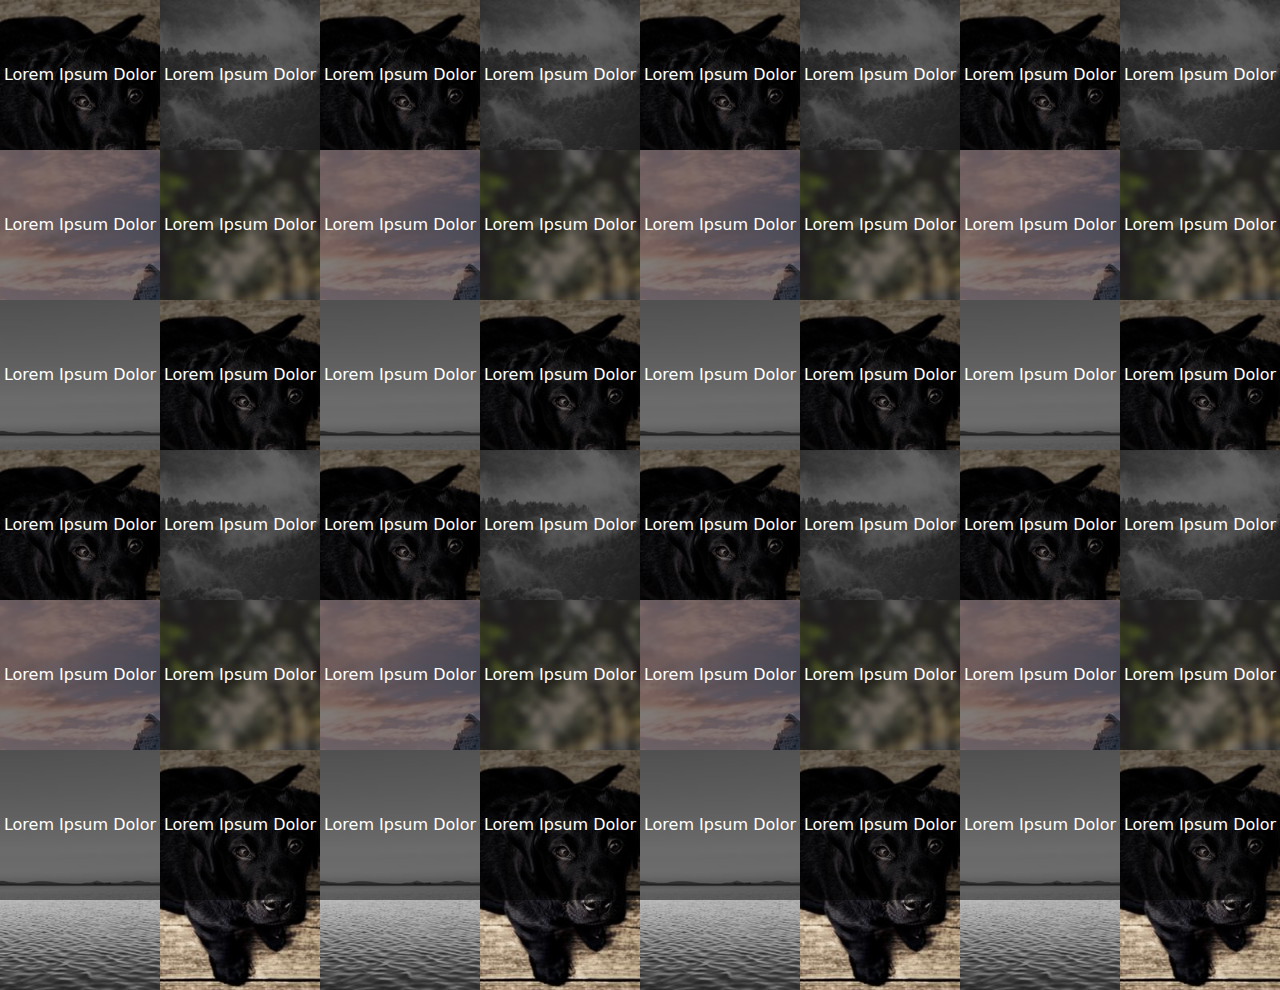
<file: index.html>
<!DOCTYPE html>
<html>

<head>
    <link href="assets/bootstrap-5.1.1-dist/css/bootstrap.css" rel="stylesheet">
    <link href="assets/index.css" rel="stylesheet">
    <script src="assets/bootstrap-5.1.1-dist/js/bootstrap.min.js"></script>
</head>

<body>
    <div class="w-100">
        <div class="row" style="height: 50vh;">
            <div class="row col" style=" height: 100%;">
                <div class="col" style="height: 100%;">
                    <div class="row" style="height: 33.3%;">
                        <img src="./images/1.jpg" alt="" style="object-fit: cover;" />
                        <div class="overlay"></div>
                        <span class="text">Lorem Ipsum Dolor</span>
                    </div>
                    <div class="row" style="height: 33.3%;">
                        <img src="./images/2.jpg" alt="" style="object-fit: cover;" />
                        <div class="overlay"></div>
                        <span class="text">Lorem Ipsum Dolor</span>
                    </div>
                    <div class="row" style="height: 33.3%;">
                        <img src="./images/3.jpg" alt="" style="object-fit: cover;" />
                        <div class="overlay"></div>
                        <span class="text">Lorem Ipsum Dolor</span>
                    </div>
                </div>
                <div class="col" style="height: 100%;">
                    <div class="row" style="height: 33.3%;">
                        <img src="./images/4.jpg" alt="" style="object-fit: cover;" />
                        <div class="overlay"></div>
                        <span class="text">Lorem Ipsum Dolor</span>
                    </div>
                    <div class="row" style="height: 33.3%;">
                        <img src="./images/5.jpg" alt="" style="object-fit: cover;" />
                        <div class="overlay"></div>
                        <span class="text">Lorem Ipsum Dolor</span>
                    </div>
                    <div class="row" style="height: 33.3%;">
                        <img src="./images/1.jpg" alt="" style="object-fit: cover;" />
                        <div class="overlay"></div>
                        <span class="text">Lorem Ipsum Dolor</span>
                    </div>
                </div>
                <div class="col" style="height: 100%;">
                    <div class="row" style="height: 33.3%;">
                        <img src="./images/1.jpg" alt="" style="object-fit: cover;" />
                        <div class="overlay"></div>
                        <span class="text">Lorem Ipsum Dolor</span>
                    </div>
                    <div class="row" style="height: 33.3%;">
                        <img src="./images/2.jpg" alt="" style="object-fit: cover;" />
                        <div class="overlay"></div>
                        <span class="text">Lorem Ipsum Dolor</span>
                    </div>
                    <div class="row" style="height: 33.3%;">
                        <img src="./images/3.jpg" alt="" style="object-fit: cover;" />
                        <div class="overlay"></div>
                        <span class="text">Lorem Ipsum Dolor</span>
                    </div>
                </div>
                <div class="col" style="height: 100%;">
                    <div class="row" style="height: 33.3%;">
                        <img src="./images/4.jpg" alt="" style="object-fit: cover;" />
                        <div class="overlay"></div>
                        <span class="text">Lorem Ipsum Dolor</span>
                    </div>
                    <div class="row" style="height: 33.3%;">
                        <img src="./images/5.jpg" alt="" style="object-fit: cover;" />
                        <div class="overlay"></div>
                        <span class="text">Lorem Ipsum Dolor</span>
                    </div>
                    <div class="row" style="height: 33.3%;">
                        <img src="./images/1.jpg" alt="" style="object-fit: cover;" />
                        <div class="overlay"></div>
                        <span class="text">Lorem Ipsum Dolor</span>
                    </div>
                </div>
            </div>
            <div class="row col" style="height: 100%;">
                <div class="col" style="height: 100%;">
                    <div class="row" style="height: 33.3%">
                        <img src="./images/1.jpg" alt="" style="object-fit: cover;" />
                        <div class="overlay"></div>
                        <span class="text">Lorem Ipsum Dolor</span>
                    </div>
                    <div class="row" style="height: 33.3%;">
                        <img src="./images/2.jpg" alt="" style="object-fit: cover;" />
                        <div class="overlay"></div>
                        <span class="text">Lorem Ipsum Dolor</span>
                    </div>
                    <div class="row" style="height: 33.3%;">
                        <img src="./images/3.jpg" alt="" style="object-fit: cover;" />
                        <div class="overlay"></div>
                        <span class="text">Lorem Ipsum Dolor</span>
                    </div>
                </div>
                <div class="col" style="height: 100%;">
                    <div class="row" style="height: 33.3%;">
                        <img src="./images/4.jpg" alt="" style="object-fit: cover;" />
                        <div class="overlay"></div>
                        <span class="text">Lorem Ipsum Dolor</span>
                    </div>
                    <div class="row" style="height: 33.3%;">
                        <img src="./images/5.jpg" alt="" style="object-fit: cover;" />
                        <div class="overlay"></div>
                        <span class="text">Lorem Ipsum Dolor</span>
                    </div>
                    <div class="row" style="height: 33.3%;">
                        <img src="./images/1.jpg" alt="" style="object-fit: cover;" />
                        <div class="overlay"></div>
                        <span class="text">Lorem Ipsum Dolor</span>
                    </div>
                </div>
                <div class="col" style="height: 100%;">
                    <div class="row" style="height: 33.3%;">
                        <img src="./images/1.jpg" alt="" style="object-fit: cover;" />
                        <div class="overlay"></div>
                        <span class="text">Lorem Ipsum Dolor</span>
                    </div>
                    <div class="row" style="height: 33.3%;">
                        <img src="./images/2.jpg" alt="" style="object-fit: cover;" />
                        <div class="overlay"></div>
                        <span class="text">Lorem Ipsum Dolor</span>
                    </div>
                    <div class="row" style="height: 33.3%;">
                        <img src="./images/3.jpg" alt="" style="object-fit: cover;" />
                        <div class="overlay"></div>
                        <span class="text">Lorem Ipsum Dolor</span>
                    </div>
                </div>
                <div class="col" style="height: 100%;">
                    <div class="row" style="height: 33.3%;">
                        <img src="./images/4.jpg" alt="" style="object-fit: cover;" />
                        <div class="overlay"></div>
                        <span class="text">Lorem Ipsum Dolor</span>
                    </div>
                    <div class="row" style="height: 33.3%;">
                        <img src="./images/5.jpg" alt="" style="object-fit: cover;" />
                        <div class="overlay"></div>
                        <span class="text">Lorem Ipsum Dolor</span>
                    </div>
                    <div class="row" style="height: 33.3%;">
                        <img src="./images/1.jpg" alt="" style="object-fit: cover;" />
                        <div class="overlay"></div>
                        <span class="text">Lorem Ipsum Dolor</span>
                    </div>
                </div>
            </div>
        </div>
        <div class="row" style="height: 50vh;">
            <div class="row col" style=" height: 100%;">
                <div class="col" style="height: 100%;">
                    <div class="row" style="height: 33.3%;">
                        <img src="./images/1.jpg" alt="" style="object-fit: cover;" />
                        <div class="overlay"></div>
                        <span class="text">Lorem Ipsum Dolor</span>
                    </div>
                    <div class="row" style="height: 33.3%;">
                        <img src="./images/2.jpg" alt="" style="object-fit: cover;" />
                        <div class="overlay"></div>
                        <span class="text">Lorem Ipsum Dolor</span>
                    </div>
                    <div class="row" style="height: 33.3%;">
                        <img src="./images/3.jpg" alt="" style="object-fit: cover;" />
                        <div class="overlay"></div>
                        <span class="text">Lorem Ipsum Dolor</span>
                    </div>
                </div>
                <div class="col" style="height: 100%;">
                    <div class="row" style="height: 33.3%;">
                        <img src="./images/4.jpg" alt="" style="object-fit: cover;" />
                        <div class="overlay"></div>
                        <span class="text">Lorem Ipsum Dolor</span>
                    </div>
                    <div class="row" style="height: 33.3%;">
                        <img src="./images/5.jpg" alt="" style="object-fit: cover;" />
                        <div class="overlay"></div>
                        <span class="text">Lorem Ipsum Dolor</span>
                    </div>
                    <div class="row" style="height: 33.3%;">
                        <img src="./images/1.jpg" alt="" style="object-fit: cover;" />
                        <div class="overlay"></div>
                        <span class="text">Lorem Ipsum Dolor</span>
                    </div>
                </div>
                <div class="col" style="height: 100%;">
                    <div class="row" style="height: 33.3%;">
                        <img src="./images/1.jpg" alt="" style="object-fit: cover;" />
                        <div class="overlay"></div>
                        <span class="text">Lorem Ipsum Dolor</span>
                    </div>
                    <div class="row" style="height: 33.3%;">
                        <img src="./images/2.jpg" alt="" style="object-fit: cover;" />
                        <div class="overlay"></div>
                        <span class="text">Lorem Ipsum Dolor</span>
                    </div>
                    <div class="row" style="height: 33.3%;">
                        <img src="./images/3.jpg" alt="" style="object-fit: cover;" />
                        <div class="overlay"></div>
                        <span class="text">Lorem Ipsum Dolor</span>
                    </div>
                </div>
                <div class="col" style="height: 100%;">
                    <div class="row" style="height: 33.3%;">
                        <img src="./images/4.jpg" alt="" style="object-fit: cover;" />
                        <div class="overlay"></div>
                        <span class="text">Lorem Ipsum Dolor</span>
                    </div>
                    <div class="row" style="height: 33.3%;">
                        <img src="./images/5.jpg" alt="" style="object-fit: cover;" />
                        <div class="overlay"></div>
                        <span class="text">Lorem Ipsum Dolor</span>
                    </div>
                    <div class="row" style="height: 33.3%;">
                        <img src="./images/1.jpg" alt="" style="object-fit: cover;" />
                        <div class="overlay"></div>
                        <span class="text">Lorem Ipsum Dolor</span>
                    </div>
                </div>
            </div>
            <div class="row col" style=" height: 100%;">
                <div class="col" style="height: 100%;">
                    <div class="row" style="height: 33.3%;">
                        <img src="./images/1.jpg" alt="" style="object-fit: cover;" />
                        <div class="overlay"></div>
                        <span class="text">Lorem Ipsum Dolor</span>
                    </div>
                    <div class="row" style="height: 33.3%;">
                        <img src="./images/2.jpg" alt="" style="object-fit: cover;" />
                        <div class="overlay"></div>
                        <span class="text">Lorem Ipsum Dolor</span>
                    </div>
                    <div class="row" style="height: 33.3%;">
                        <img src="./images/3.jpg" alt="" style="object-fit: cover;" />
                        <div class="overlay"></div>
                        <span class="text">Lorem Ipsum Dolor</span>
                    </div>
                </div>
                <div class="col" style="height: 100%;">
                    <div class="row" style="height: 33.3%;">
                        <img src="./images/4.jpg" alt="" style="object-fit: cover;" />
                        <div class="overlay"></div>
                        <span class="text">Lorem Ipsum Dolor</span>
                    </div>
                    <div class="row" style="height: 33.3%;">
                        <img src="./images/5.jpg" alt="" style="object-fit: cover;" />
                        <div class="overlay"></div>
                        <span class="text">Lorem Ipsum Dolor</span>
                    </div>
                    <div class="row" style="height: 33.3%;">
                        <img src="./images/1.jpg" alt="" style="object-fit: cover;" />
                        <div class="overlay"></div>
                        <span class="text">Lorem Ipsum Dolor</span>
                    </div>
                </div>
                <div class="col" style="height: 100%;">
                    <div class="row" style="height: 33.3%;">
                        <img src="./images/1.jpg" alt="" style="object-fit: cover;" />
                        <div class="overlay"></div>
                        <span class="text">Lorem Ipsum Dolor</span>
                    </div>
                    <div class="row" style="height: 33.3%;">
                        <img src="./images/2.jpg" alt="" style="object-fit: cover;" />
                        <div class="overlay"></div>
                        <span class="text">Lorem Ipsum Dolor</span>
                    </div>
                    <div class="row" style="height: 33.3%;">
                        <img src="./images/3.jpg" alt="" style="object-fit: cover;" />
                        <div class="overlay"></div>
                        <span class="text">Lorem Ipsum Dolor</span>
                    </div>
                </div>
                <div class="col" style="height: 100%;">
                    <div class="row" style="height: 33.3%;">
                        <img src="./images/4.jpg" alt="" style="object-fit: cover;" />
                        <div class="overlay"></div>
                        <span class="text">Lorem Ipsum Dolor</span>
                    </div>
                    <div class="row" style="height: 33.3%;">
                        <img src="./images/5.jpg" alt="" style="object-fit: cover;" />
                        <div class="overlay"></div>
                        <span class="text">Lorem Ipsum Dolor</span>
                    </div>
                    <div class="row" style="height: 33.3%;">
                        <img src="./images/1.jpg" alt="" style="object-fit: cover;" />
                        <div class="overlay"></div>
                        <span class="text">Lorem Ipsum Dolor</span>
                    </div>
                </div>
            </div>
        </div>
    </div>
</body>

</html>
</file>
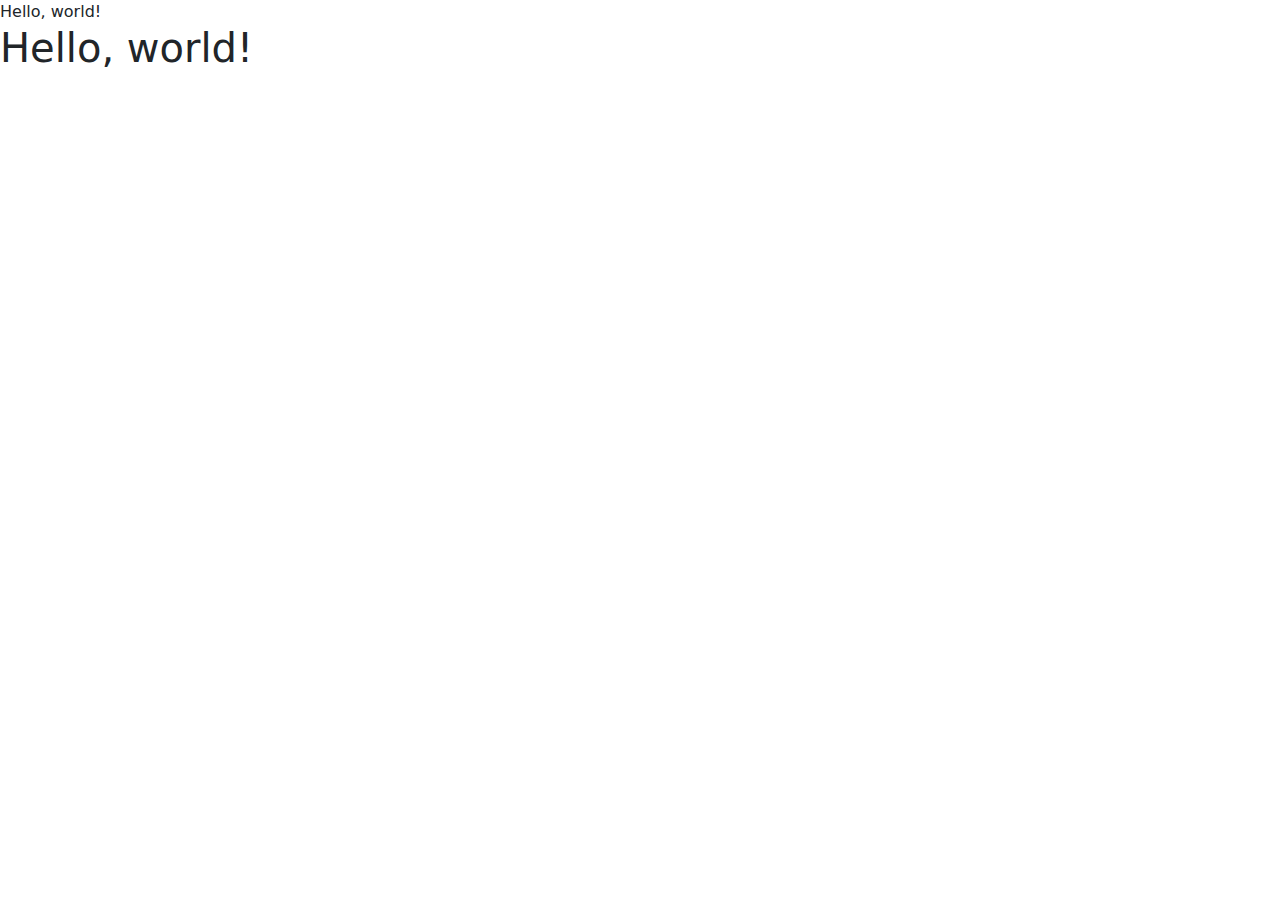
<file: assets/bootstrap.html>
<!doctype html>
<html lang="en">
  <head>
    <!-- Required meta tags -->
    <meta charset="utf-8">
    <meta name="viewport" content="width=device-width, initial-scale=1, shrink-to-fit=no">

    <!-- Bootstrap CSS -->
    <link rel="stylesheet" href="bootstrap-5.1.1-dist/css/bootstrap.min.css"

    <title>Hello, world!</title>
  </head>
  <body>
    <h1>Hello, world!</h1>

    <!-- Optional JavaScript -->
    <!-- jQuery first, then Popper.js, then Bootstrap JS -->
    <script src="https://code.jquery.com/jquery-3.3.1.slim.min.js" integrity="sha384-q8i/X+965DzO0rT7abK41JStQIAqVgRVzpbzo5smXKp4YfRvH+8abtTE1Pi6jizo" crossorigin="anonymous"></script>
    <script src="https://cdnjs.cloudflare.com/ajax/libs/popper.js/1.14.3/umd/popper.min.js" integrity="sha384-ZMP7rVo3mIykV+2+9J3UJ46jBk0WLaUAdn689aCwoqbBJiSnjAK/l8WvCWPIPm49" crossorigin="anonymous"></script>
    <script src="https://stackpath.bootstrapcdn.com/bootstrap/4.1.3/js/bootstrap.min.js" integrity="sha384-ChfqqxuZUCnJSK3+MXmPNIyE6ZbWh2IMqE241rYiqJxyMiZ6OW/JmZQ5stwEULTy" crossorigin="anonymous"></script>
  </body>
</html>
</file>
<file: assets/index.css>
body {
  overflow: hidden;
}
.col {
  padding: 0;
}

.text {
  margin: 0;
  position: absolute;
  top: 50%;
  -ms-transform: translateY(-50%);
  transform: translateY(-50%);
  position: absolute;
  color: white;
  font-size: 16px;
}

.row {
  position: relative;
  text-align: center;
  margin: 0px;
  padding: 0px;
}

.row > * {
  padding: 0px !important;
}

.overlay {
  background-color: black;
  height: 100%;
  position: absolute;
  opacity: 0.5;
}
</file>
